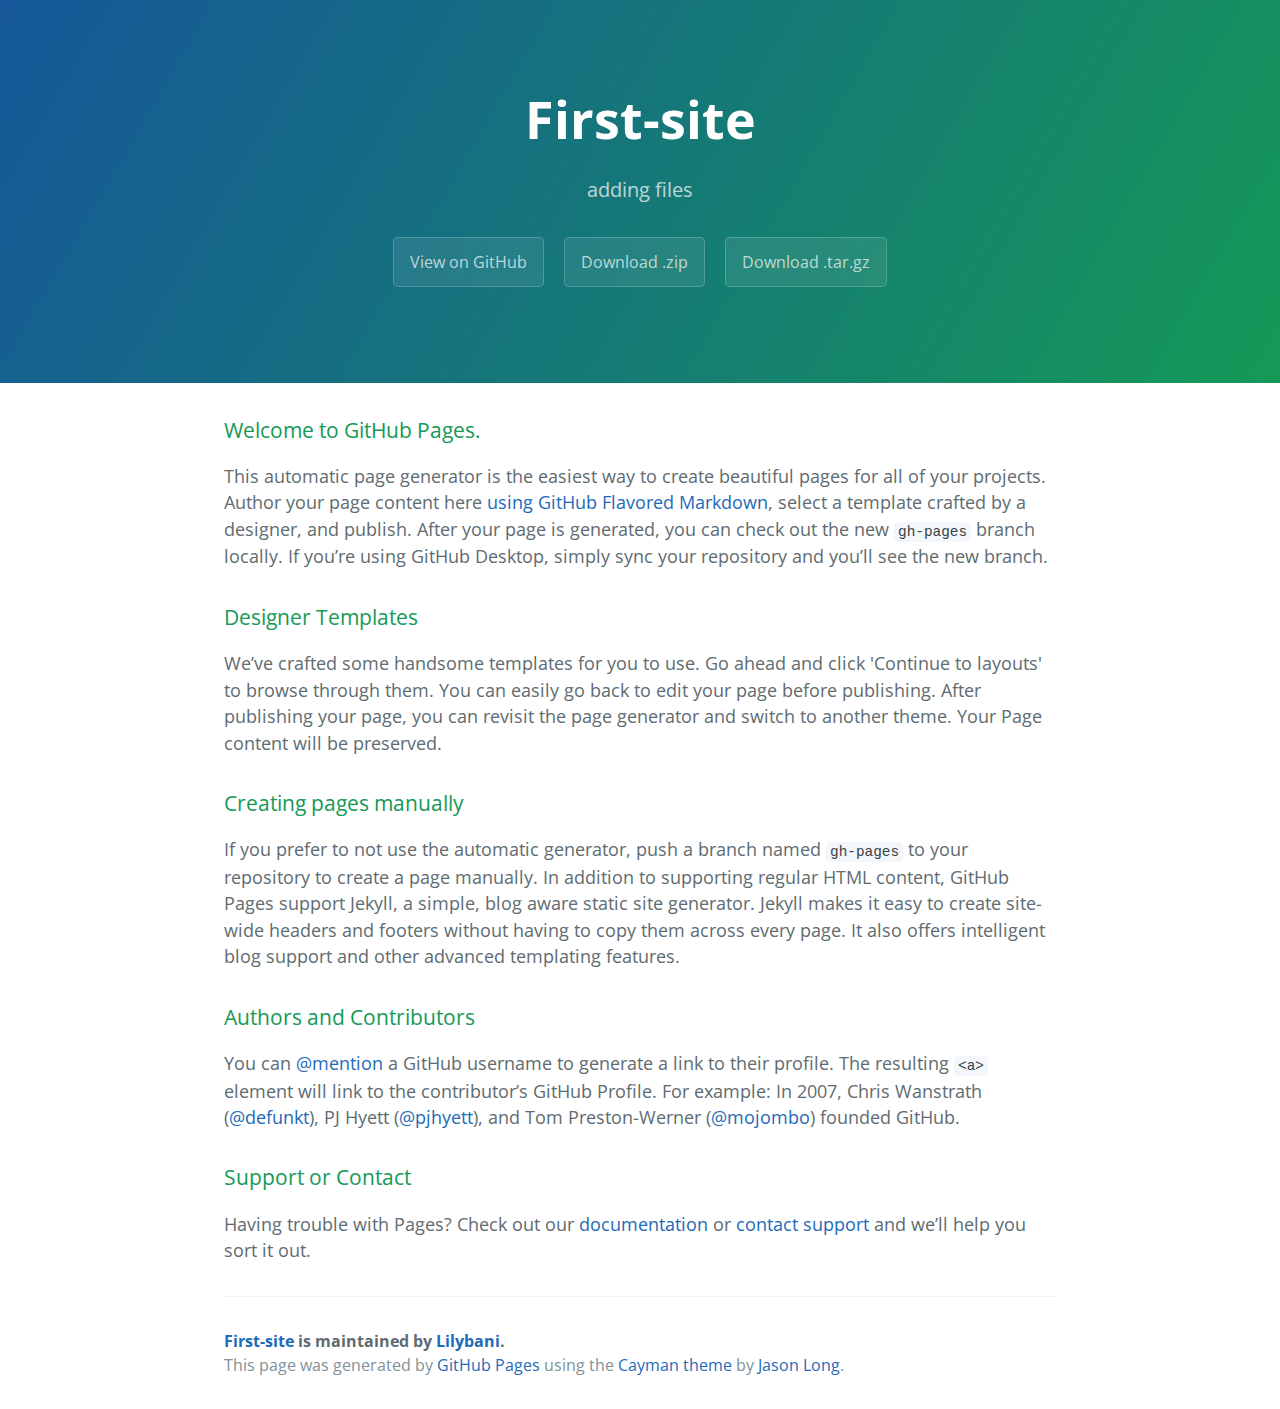
<file: index.html>
<!DOCTYPE html>
<html lang="en-us">
  <head>
    <meta charset="UTF-8">
    <title>First-site by Lilybani</title>
    <meta name="viewport" content="width=device-width, initial-scale=1">
    <link rel="stylesheet" type="text/css" href="stylesheets/normalize.css" media="screen">
    <link href='https://fonts.googleapis.com/css?family=Open+Sans:400,700' rel='stylesheet' type='text/css'>
    <link rel="stylesheet" type="text/css" href="stylesheets/stylesheet.css" media="screen">
    <link rel="stylesheet" type="text/css" href="stylesheets/github-light.css" media="screen">
  </head>
  <body>
    <section class="page-header">
      <h1 class="project-name">First-site</h1>
      <h2 class="project-tagline">adding files</h2>
      <a href="https://github.com/Lilybani/first-site" class="btn">View on GitHub</a>
      <a href="https://github.com/Lilybani/first-site/zipball/master" class="btn">Download .zip</a>
      <a href="https://github.com/Lilybani/first-site/tarball/master" class="btn">Download .tar.gz</a>
    </section>

    <section class="main-content">
      <h3>
<a id="welcome-to-github-pages" class="anchor" href="#welcome-to-github-pages" aria-hidden="true"><span class="octicon octicon-link"></span></a>Welcome to GitHub Pages.</h3>

<p>This automatic page generator is the easiest way to create beautiful pages for all of your projects. Author your page content here <a href="https://guides.github.com/features/mastering-markdown/">using GitHub Flavored Markdown</a>, select a template crafted by a designer, and publish. After your page is generated, you can check out the new <code>gh-pages</code> branch locally. If you’re using GitHub Desktop, simply sync your repository and you’ll see the new branch.</p>

<h3>
<a id="designer-templates" class="anchor" href="#designer-templates" aria-hidden="true"><span class="octicon octicon-link"></span></a>Designer Templates</h3>

<p>We’ve crafted some handsome templates for you to use. Go ahead and click 'Continue to layouts' to browse through them. You can easily go back to edit your page before publishing. After publishing your page, you can revisit the page generator and switch to another theme. Your Page content will be preserved.</p>

<h3>
<a id="creating-pages-manually" class="anchor" href="#creating-pages-manually" aria-hidden="true"><span class="octicon octicon-link"></span></a>Creating pages manually</h3>

<p>If you prefer to not use the automatic generator, push a branch named <code>gh-pages</code> to your repository to create a page manually. In addition to supporting regular HTML content, GitHub Pages support Jekyll, a simple, blog aware static site generator. Jekyll makes it easy to create site-wide headers and footers without having to copy them across every page. It also offers intelligent blog support and other advanced templating features.</p>

<h3>
<a id="authors-and-contributors" class="anchor" href="#authors-and-contributors" aria-hidden="true"><span class="octicon octicon-link"></span></a>Authors and Contributors</h3>

<p>You can <a href="https://github.com/blog/821" class="user-mention">@mention</a> a GitHub username to generate a link to their profile. The resulting <code>&lt;a&gt;</code> element will link to the contributor’s GitHub Profile. For example: In 2007, Chris Wanstrath (<a href="https://github.com/defunkt" class="user-mention">@defunkt</a>), PJ Hyett (<a href="https://github.com/pjhyett" class="user-mention">@pjhyett</a>), and Tom Preston-Werner (<a href="https://github.com/mojombo" class="user-mention">@mojombo</a>) founded GitHub.</p>

<h3>
<a id="support-or-contact" class="anchor" href="#support-or-contact" aria-hidden="true"><span class="octicon octicon-link"></span></a>Support or Contact</h3>

<p>Having trouble with Pages? Check out our <a href="https://help.github.com/pages">documentation</a> or <a href="https://github.com/contact">contact support</a> and we’ll help you sort it out.</p>

      <footer class="site-footer">
        <span class="site-footer-owner"><a href="https://github.com/Lilybani/first-site">First-site</a> is maintained by <a href="https://github.com/Lilybani">Lilybani</a>.</span>

        <span class="site-footer-credits">This page was generated by <a href="https://pages.github.com">GitHub Pages</a> using the <a href="https://github.com/jasonlong/cayman-theme">Cayman theme</a> by <a href="https://twitter.com/jasonlong">Jason Long</a>.</span>
      </footer>

    </section>

  
  </body>
</html>
</file>
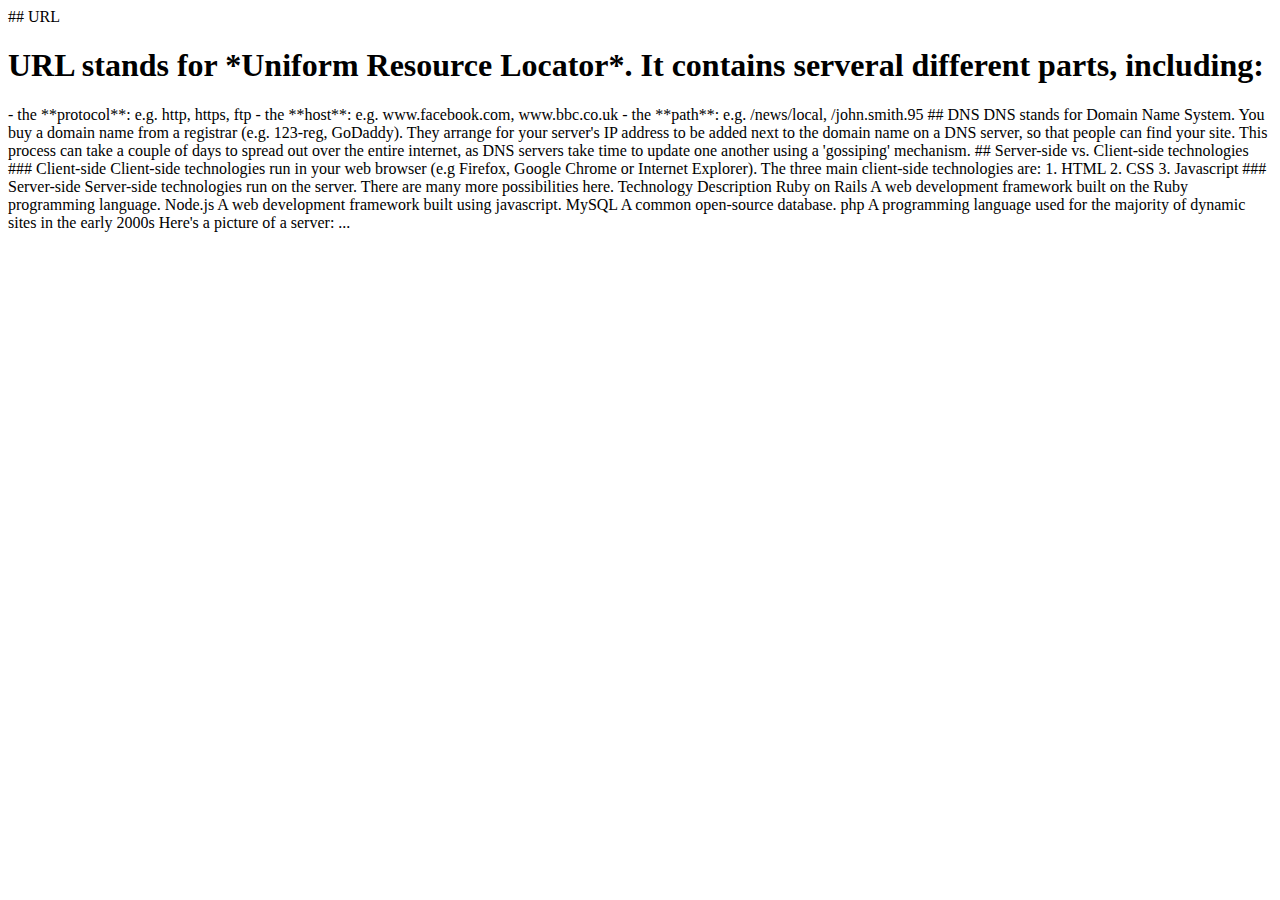
<file: notes.html>
<!DOCTYPE html>
<html>
<head>
<title>A bit about the internet</title>
</head> 
## URL
<body>
<h1>URL stands for *Uniform Resource Locator*. It contains serveral different parts, including:</h1> 

- the **protocol**: e.g. http, https, ftp
- the **host**: e.g. www.facebook.com, www.bbc.co.uk
- the **path**: e.g. /news/local, /john.smith.95

## DNS

DNS stands for Domain Name System. You buy a domain name from a registrar (e.g. 123-reg, GoDaddy). They arrange for your server's IP address to be added next to the domain name on a DNS server, so that people can find your site. This process can take a couple of days to spread out over the entire internet, as DNS servers take time to update one another using a 'gossiping' mechanism.

## Server-side vs. Client-side technologies

### Client-side 

Client-side technologies run in your web browser (e.g Firefox, Google Chrome or Internet Explorer). The three main client-side technologies are:

1. HTML
2. CSS
3. Javascript

### Server-side

Server-side technologies run on the server. There are many more possibilities here.

Technology			Description
Ruby on Rails		A web development framework built on the Ruby programming language.
Node.js 			A web development framework built using javascript.
MySQL 				A common open-source database.
php 				A programming language used for the majority of dynamic sites in the early 2000s

Here's a picture of a server: ...
</file>
<file: stylesheets/stylesheet.css>
* {
  box-sizing: border-box; }

body {
  padding: 0;
  margin: 0;
  font-family: "Open Sans", "Helvetica Neue", Helvetica, Arial, sans-serif;
  font-size: 16px;
  line-height: 1.5;
  color: #606c71; }

a {
  color: #1e6bb8;
  text-decoration: none; }
  a:hover {
    text-decoration: underline; }

.btn {
  display: inline-block;
  margin-bottom: 1rem;
  color: rgba(255, 255, 255, 0.7);
  background-color: rgba(255, 255, 255, 0.08);
  border-color: rgba(255, 255, 255, 0.2);
  border-style: solid;
  border-width: 1px;
  border-radius: 0.3rem;
  transition: color 0.2s, background-color 0.2s, border-color 0.2s; }
  .btn + .btn {
    margin-left: 1rem; }

.btn:hover {
  color: rgba(255, 255, 255, 0.8);
  text-decoration: none;
  background-color: rgba(255, 255, 255, 0.2);
  border-color: rgba(255, 255, 255, 0.3); }

@media screen and (min-width: 64em) {
  .btn {
    padding: 0.75rem 1rem; } }

@media screen and (min-width: 42em) and (max-width: 64em) {
  .btn {
    padding: 0.6rem 0.9rem;
    font-size: 0.9rem; } }

@media screen and (max-width: 42em) {
  .btn {
    display: block;
    width: 100%;
    padding: 0.75rem;
    font-size: 0.9rem; }
    .btn + .btn {
      margin-top: 1rem;
      margin-left: 0; } }

.page-header {
  color: #fff;
  text-align: center;
  background-color: #159957;
  background-image: linear-gradient(120deg, #155799, #159957); }

@media screen and (min-width: 64em) {
  .page-header {
    padding: 5rem 6rem; } }

@media screen and (min-width: 42em) and (max-width: 64em) {
  .page-header {
    padding: 3rem 4rem; } }

@media screen and (max-width: 42em) {
  .page-header {
    padding: 2rem 1rem; } }

.project-name {
  margin-top: 0;
  margin-bottom: 0.1rem; }

@media screen and (min-width: 64em) {
  .project-name {
    font-size: 3.25rem; } }

@media screen and (min-width: 42em) and (max-width: 64em) {
  .project-name {
    font-size: 2.25rem; } }

@media screen and (max-width: 42em) {
  .project-name {
    font-size: 1.75rem; } }

.project-tagline {
  margin-bottom: 2rem;
  font-weight: normal;
  opacity: 0.7; }

@media screen and (min-width: 64em) {
  .project-tagline {
    font-size: 1.25rem; } }

@media screen and (min-width: 42em) and (max-width: 64em) {
  .project-tagline {
    font-size: 1.15rem; } }

@media screen and (max-width: 42em) {
  .project-tagline {
    font-size: 1rem; } }

.main-content :first-child {
  margin-top: 0; }
.main-content img {
  max-width: 100%; }
.main-content h1, .main-content h2, .main-content h3, .main-content h4, .main-content h5, .main-content h6 {
  margin-top: 2rem;
  margin-bottom: 1rem;
  font-weight: normal;
  color: #159957; }
.main-content p {
  margin-bottom: 1em; }
.main-content code {
  padding: 2px 4px;
  font-family: Consolas, "Liberation Mono", Menlo, Courier, monospace;
  font-size: 0.9rem;
  color: #383e41;
  background-color: #f3f6fa;
  border-radius: 0.3rem; }
.main-content pre {
  padding: 0.8rem;
  margin-top: 0;
  margin-bottom: 1rem;
  font: 1rem Consolas, "Liberation Mono", Menlo, Courier, monospace;
  color: #567482;
  word-wrap: normal;
  background-color: #f3f6fa;
  border: solid 1px #dce6f0;
  border-radius: 0.3rem; }
  .main-content pre > code {
    padding: 0;
    margin: 0;
    font-size: 0.9rem;
    color: #567482;
    word-break: normal;
    white-space: pre;
    background: transparent;
    border: 0; }
.main-content .highlight {
  margin-bottom: 1rem; }
  .main-content .highlight pre {
    margin-bottom: 0;
    word-break: normal; }
.main-content .highlight pre, .main-content pre {
  padding: 0.8rem;
  overflow: auto;
  font-size: 0.9rem;
  line-height: 1.45;
  border-radius: 0.3rem; }
.main-content pre code, .main-content pre tt {
  display: inline;
  max-width: initial;
  padding: 0;
  margin: 0;
  overflow: initial;
  line-height: inherit;
  word-wrap: normal;
  background-color: transparent;
  border: 0; }
  .main-content pre code:before, .main-content pre code:after, .main-content pre tt:before, .main-content pre tt:after {
    content: normal; }
.main-content ul, .main-content ol {
  margin-top: 0; }
.main-content blockquote {
  padding: 0 1rem;
  margin-left: 0;
  color: #819198;
  border-left: 0.3rem solid #dce6f0; }
  .main-content blockquote > :first-child {
    margin-top: 0; }
  .main-content blockquote > :last-child {
    margin-bottom: 0; }
.main-content table {
  display: block;
  width: 100%;
  overflow: auto;
  word-break: normal;
  word-break: keep-all; }
  .main-content table th {
    font-weight: bold; }
  .main-content table th, .main-content table td {
    padding: 0.5rem 1rem;
    border: 1px solid #e9ebec; }
.main-content dl {
  padding: 0; }
  .main-content dl dt {
    padding: 0;
    margin-top: 1rem;
    font-size: 1rem;
    font-weight: bold; }
  .main-content dl dd {
    padding: 0;
    margin-bottom: 1rem; }
.main-content hr {
  height: 2px;
  padding: 0;
  margin: 1rem 0;
  background-color: #eff0f1;
  border: 0; }

@media screen and (min-width: 64em) {
  .main-content {
    max-width: 64rem;
    padding: 2rem 6rem;
    margin: 0 auto;
    font-size: 1.1rem; } }

@media screen and (min-width: 42em) and (max-width: 64em) {
  .main-content {
    padding: 2rem 4rem;
    font-size: 1.1rem; } }

@media screen and (max-width: 42em) {
  .main-content {
    padding: 2rem 1rem;
    font-size: 1rem; } }

.site-footer {
  padding-top: 2rem;
  margin-top: 2rem;
  border-top: solid 1px #eff0f1; }

.site-footer-owner {
  display: block;
  font-weight: bold; }

.site-footer-credits {
  color: #819198; }

@media screen and (min-width: 64em) {
  .site-footer {
    font-size: 1rem; } }

@media screen and (min-width: 42em) and (max-width: 64em) {
  .site-footer {
    font-size: 1rem; } }

@media screen and (max-width: 42em) {
  .site-footer {
    font-size: 0.9rem; } }
</file>
<file: stylesheets/github-light.css>
/*
   Copyright 2014 GitHub Inc.

   Licensed under the Apache License, Version 2.0 (the "License");
   you may not use this file except in compliance with the License.
   You may obtain a copy of the License at

       http://www.apache.org/licenses/LICENSE-2.0

   Unless required by applicable law or agreed to in writing, software
   distributed under the License is distributed on an "AS IS" BASIS,
   WITHOUT WARRANTIES OR CONDITIONS OF ANY KIND, either express or implied.
   See the License for the specific language governing permissions and
   limitations under the License.

*/

.pl-c /* comment */ {
  color: #969896;
}

.pl-c1      /* constant, markup.raw, meta.diff.header, meta.module-reference, meta.property-name, support, support.constant, support.variable, variable.other.constant */,
.pl-s .pl-v /* string variable */ {
  color: #0086b3;
}

.pl-e  /* entity */,
.pl-en /* entity.name */ {
  color: #795da3;
}

.pl-s .pl-s1 /* string source */,
.pl-smi      /* storage.modifier.import, storage.modifier.package, storage.type.java, variable.other, variable.parameter.function */ {
  color: #333;
}

.pl-ent /* entity.name.tag */ {
  color: #63a35c;
}

.pl-k /* keyword, storage, storage.type */ {
  color: #a71d5d;
}

.pl-pds              /* punctuation.definition.string, string.regexp.character-class */,
.pl-s                /* string */,
.pl-s .pl-pse .pl-s1 /* string punctuation.section.embedded source */,
.pl-sr               /* string.regexp */,
.pl-sr .pl-cce       /* string.regexp constant.character.escape */,
.pl-sr .pl-sra       /* string.regexp string.regexp.arbitrary-repitition */,
.pl-sr .pl-sre       /* string.regexp source.ruby.embedded */ {
  color: #183691;
}

.pl-v /* variable */ {
  color: #ed6a43;
}

.pl-id /* invalid.deprecated */ {
  color: #b52a1d;
}

.pl-ii /* invalid.illegal */ {
  background-color: #b52a1d;
  color: #f8f8f8;
}

.pl-sr .pl-cce /* string.regexp constant.character.escape */ {
  color: #63a35c;
  font-weight: bold;
}

.pl-ml /* markup.list */ {
  color: #693a17;
}

.pl-mh        /* markup.heading */,
.pl-mh .pl-en /* markup.heading entity.name */,
.pl-ms        /* meta.separator */ {
  color: #1d3e81;
  font-weight: bold;
}

.pl-mq /* markup.quote */ {
  color: #008080;
}

.pl-mi /* markup.italic */ {
  color: #333;
  font-style: italic;
}

.pl-mb /* markup.bold */ {
  color: #333;
  font-weight: bold;
}

.pl-md /* markup.deleted, meta.diff.header.from-file */ {
  background-color: #ffecec;
  color: #bd2c00;
}

.pl-mi1 /* markup.inserted, meta.diff.header.to-file */ {
  background-color: #eaffea;
  color: #55a532;
}

.pl-mdr /* meta.diff.range */ {
  color: #795da3;
  font-weight: bold;
}

.pl-mo /* meta.output */ {
  color: #1d3e81;
}
</file>
